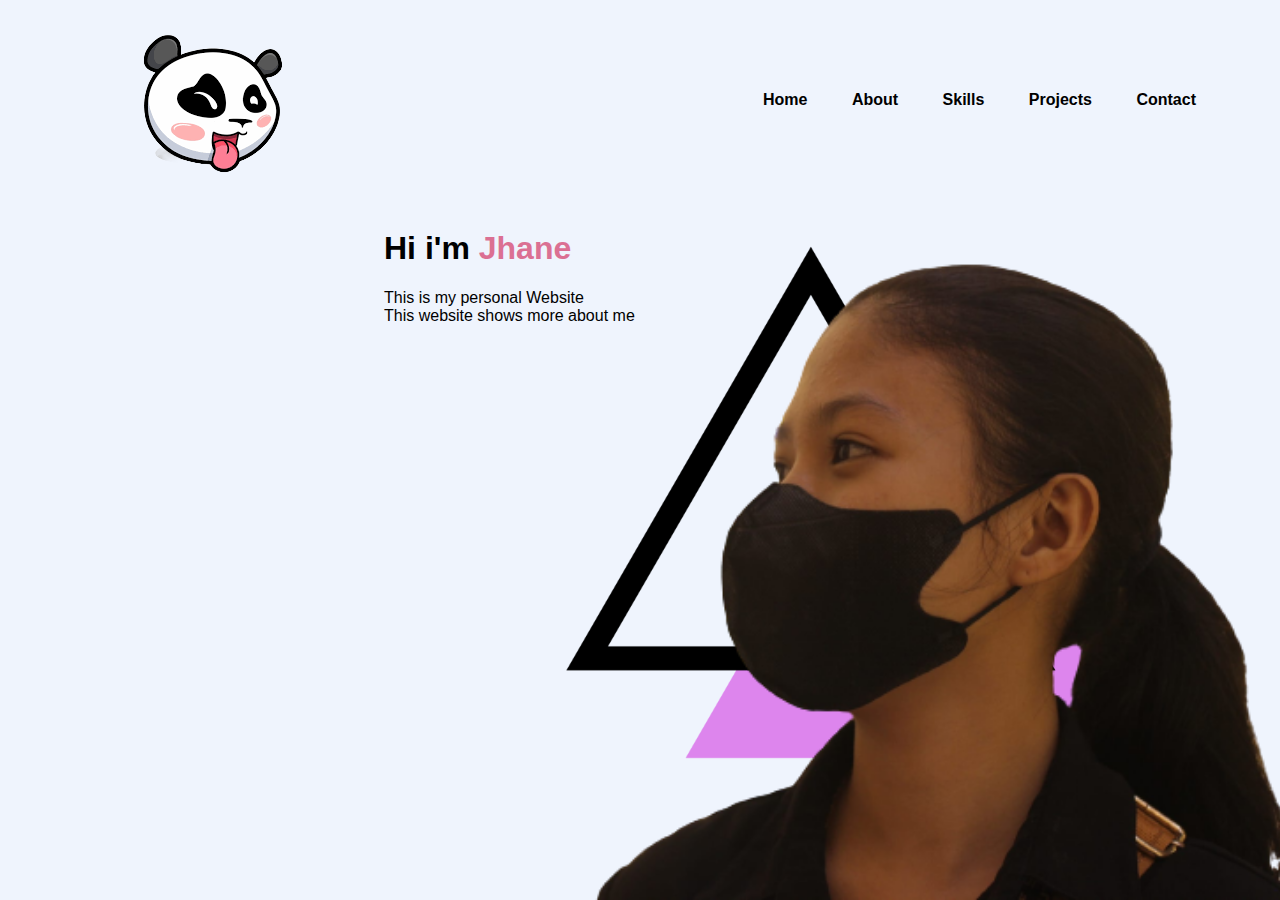
<file: index.html>
<!DOCTYPE html>
<html>
<head>
    <meta charset="UTF-8">
    <meta http-equiv="X-UA-Compatible" content="IE=edge">
    <meta name="viewport" content="width=device-width, initial-scale=1.0">
    <title>PERSONAL WEBSITE</title>
  <link rel="stylesheet" href="css/styles.css">
</head>
<body>
    <div class="hero">
      <nav>
        <img src="images/logo.png" class="logo">
        <ul>
          <li><a href="index.html">Home</a></li>
          <li><a href="about.html">About</a></li>
          <li><a href="Skills.html">Skills</a></li>
          <li><a href="projects.html">Projects</a></li>
          <li><a href="contact.html">Contact</a></li>
        </ul>
      </nav>
      <div class="detel">
          <h1>Hi i'm <span>Jhane</span></h1>
          <p>This is my personal Website <br>This website shows more about me</p>
      </div>
        <div class="images">
            <img src="images/shape.webp" class="shape">
            <img src="images/jhane.png" class="jhane">
    </div>

</body>
</html>
</file>
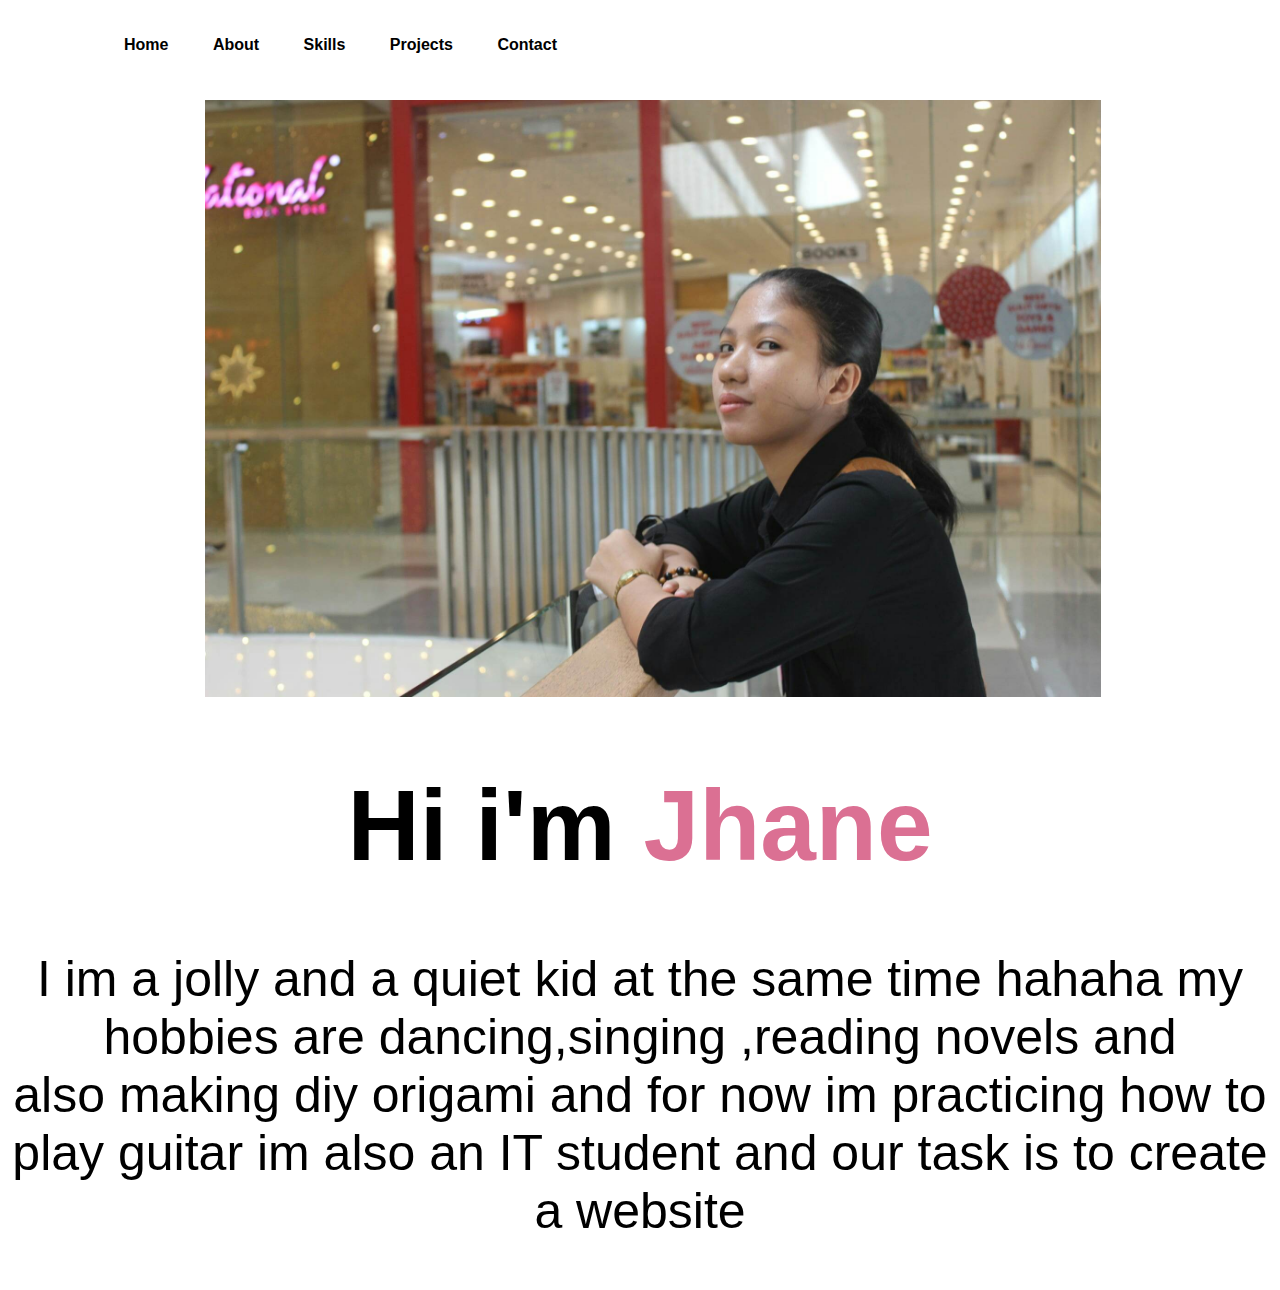
<file: About.html>
<!DOCTYPE html>
<html>
<head>
    <meta charset="UTF-8">
    <meta http-equiv="X-UA-Compatible" content="IE=edge">
    <meta name="viewport" content="width=device-width, initial-scale=1.0">
    <title>skills</title>
  <link rel="stylesheet" href="css/styles.css">
</head>
<body>
 <div class="about-menu">
  <ul>
    <li><a href="index.html">Home</a></li>
    <li><a href="about.html">About</a></li>
    <li><a href="Skills.html">Skills</a></li>
    <li><a href="projects.html">Projects</a></li>
    <li><a href="contact.html">Contact</a></li>
  </ul>
 </div>
</div>
        <div class="about"> 
            <img src="images/3.jpg" class="picture">
        </div>
          <div class="lovely">
            <h1>Hi i'm <span>Jhane</span></h1>
            <p>I im a jolly and a quiet kid at the same time hahaha my hobbies are dancing,singing ,reading novels and
              <br> also making diy origami and for now im practicing how to play guitar im also an IT student and our task is to create a website</p>
          </div>

</body>
</html>
</file>
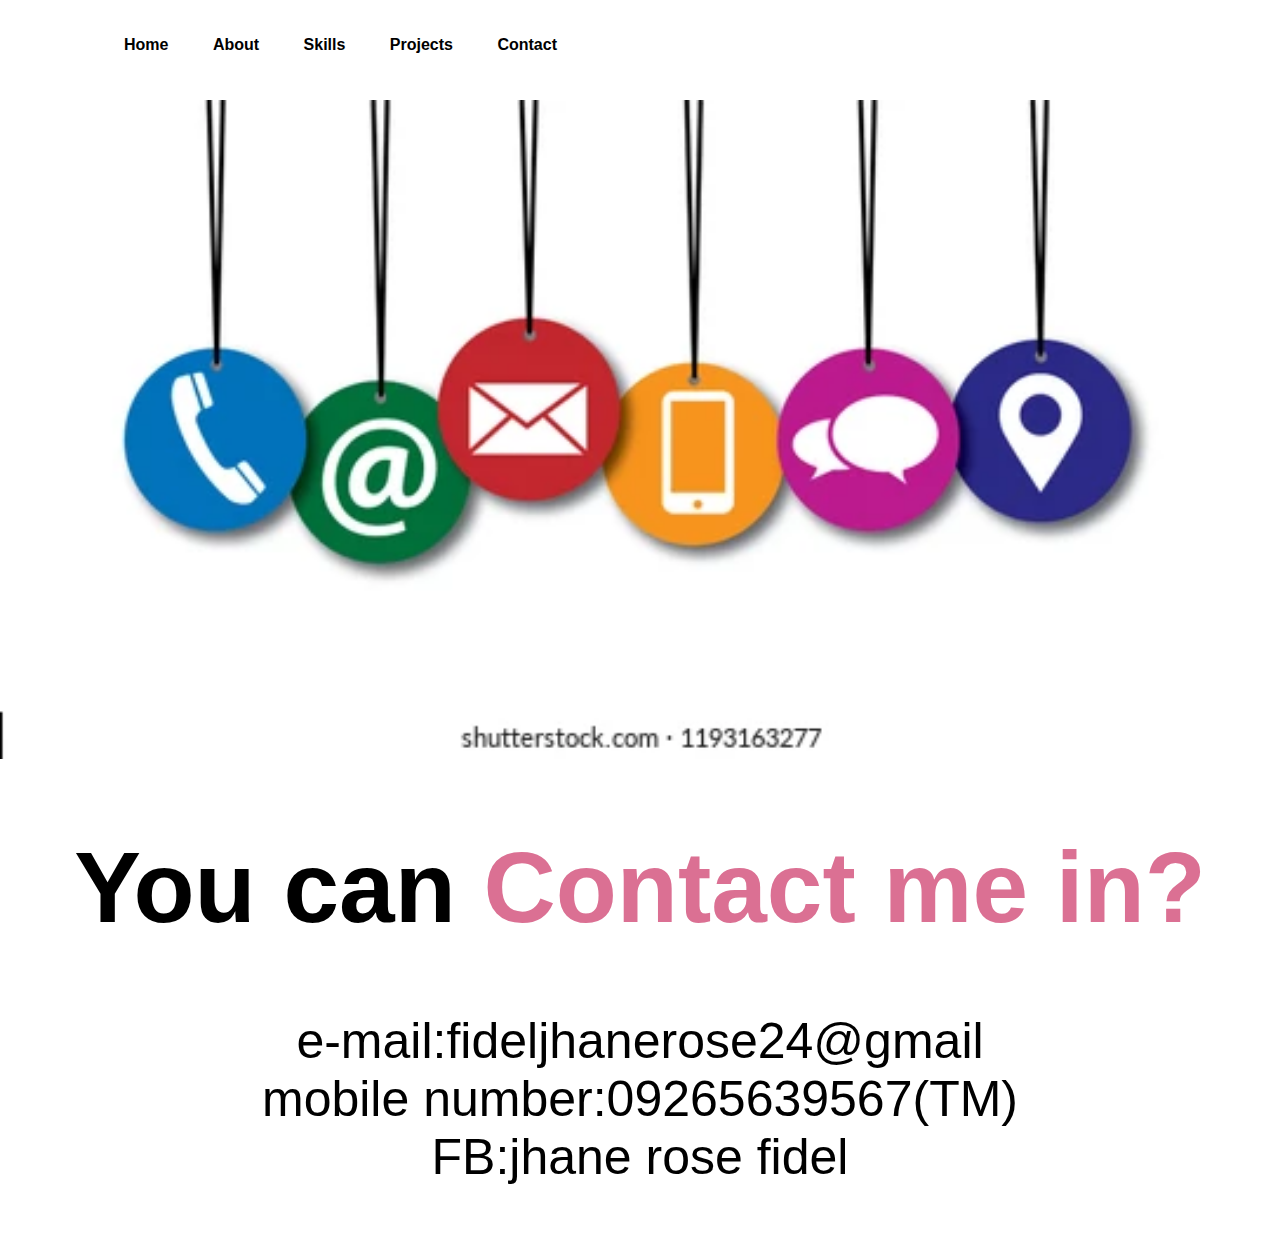
<file: contact.html>
<!DOCTYPE html>
<html>
<head>
    <meta charset="UTF-8">
    <meta http-equiv="X-UA-Compatible" content="IE=edge">
    <meta name="viewport" content="width=device-width, initial-scale=1.0">
    <title>skills</title>
  <link rel="stylesheet" href="css/styles.css">
</head>
<body>
  <div class="contact-menu">
    <ul>
      <li><a href="index.html">Home</a></li>
      <li><a href="about.html">About</a></li>
      <li><a href="Skills.html">Skills</a></li>
      <li><a href="projects.html">Projects</a></li>
      <li><a href="contact.html">Contact</a></li>
    </ul>
</div>
        <div class="about"> 
              <img src="images/contact.webp" class="load">
        </div>
          <div class="lovely">
            <h1>You can <span>Contact me in?</span></h1>
            <p>e-mail:fideljhanerose24@gmail
                <br>mobile number:09265639567(TM)
               <br> FB:jhane rose fidel
            </p>
          </div>

</body>
</html>
</file>
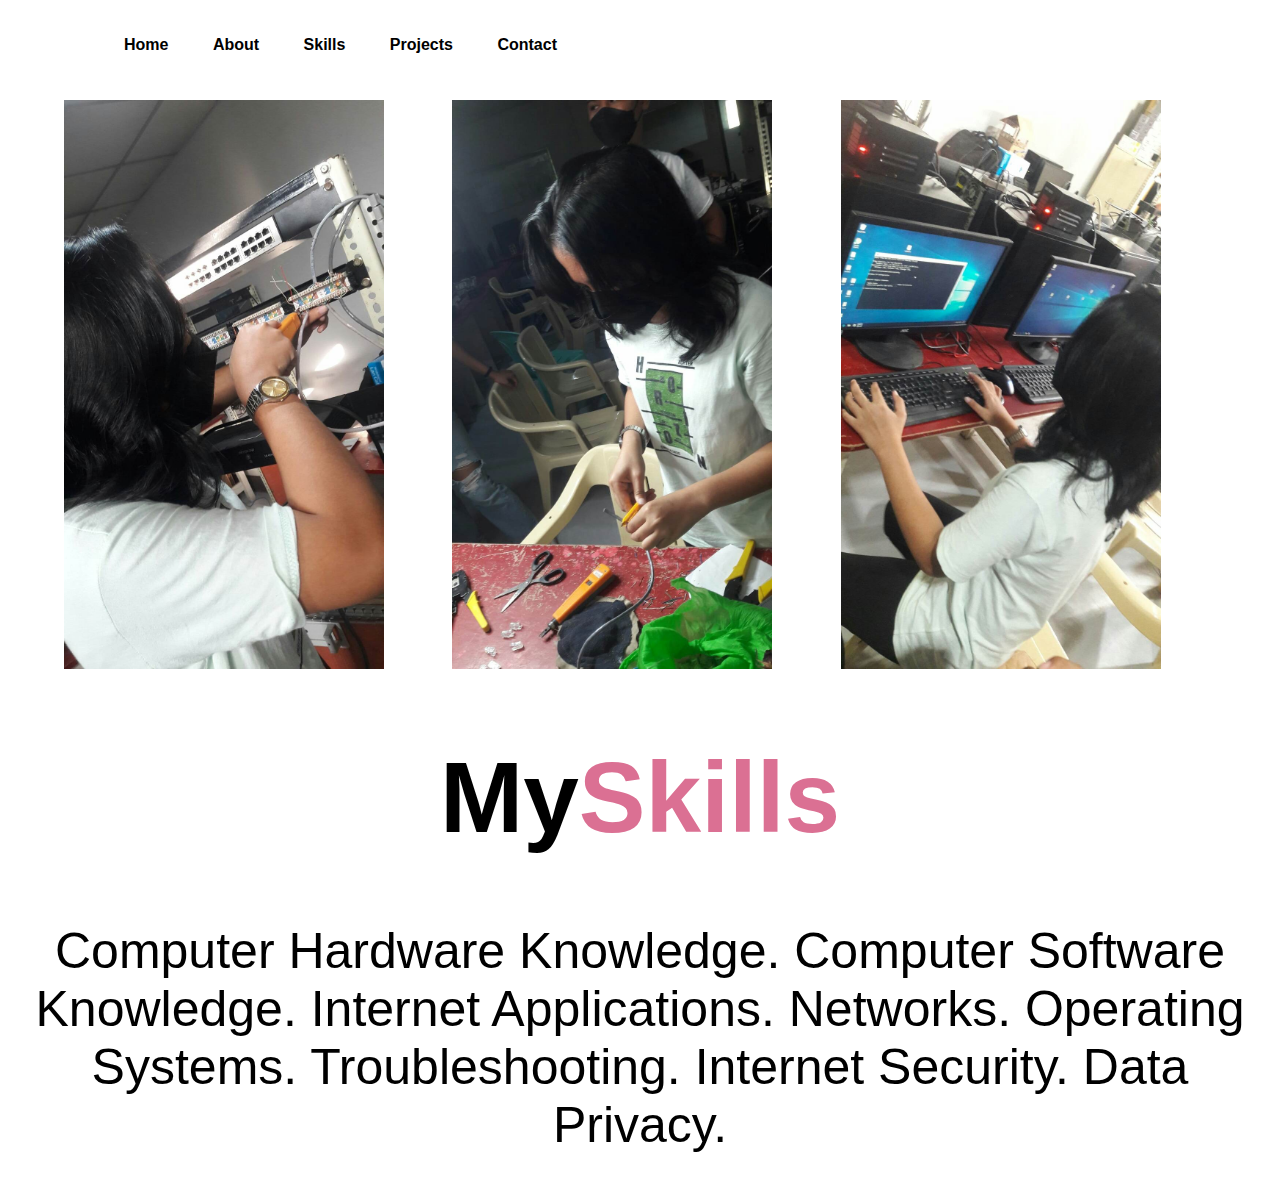
<file: Skills.html>
<!DOCTYPE html>
<html>
<head>
    <meta charset="UTF-8">
    <meta http-equiv="X-UA-Compatible" content="IE=edge">
    <meta name="viewport" content="width=device-width, initial-scale=1.0">
    <title>about</title>
  <link rel="stylesheet" href="css/styles.css">
</head>
<body>
  <div class="skills-menu">
    <ul>
      <li><a href="index.html">Home</a></li>
      <li><a href="about.html">About</a></li>
      <li><a href="Skills.html">Skills</a></li>
      <li><a href="projects.html">Projects</a></li>
      <li><a href="contact.html">Contact</a></li>
    </ul>
</div>
        <div class="skills"> 
            <img src="images/1.jpg" class="like">
            <img src="images/4.jpg" class="like">
            <img src="images/5.jpg" class="like">
        </div>
          <div class="lovely">
            <h1>My<span>Skills</span></h1>
            <p>Computer Hardware Knowledge.
                Computer Software Knowledge.
                Internet Applications.
                Networks.
                Operating Systems.
                Troubleshooting.
                Internet Security.
                Data Privacy.</p>
          </div>

</body>
</html>
</file>
<file: css/styles.css>
body{
  margin: 0;
  padding: 0;
  font-family: sans-serif;
}
.hero{
  position: relative;
  width: 100%;
  height: 100vh;
  background: #eff4fd;
}
nav{
  display: flex;
  width: 90%;
  margin: auto;
  padding: 20px 0;
  align-items: center;
  justify-content: space-between;
}
nav ul li{
  display: inline-block;
  list-style: none;
  margin: 10px 20px;
  margin-top: 0;
}
nav ul li a{
  text-decoration: none;
  color: #000;
  font-weight: bold;
}
nav ul li a:hover{
  color: red;
}
.detel{
margin-left: 30%;
margin-top: 0;
}
span{
  color: palevioletred;
}
.images{
  width: 45%;
  height: 80%;
  position: absolute;
  bottom: 0;
  right: 100px;
}
.images img{
  height: 100%;
  position: absolute;
  left: 50%;
  bottom: 0;
  transform: translateX(-50%);
  transition: bottom 1s, left 1s;
}
.images:hover .shape{
  bottom: 40px;
}
.images:hover .jhane{
  left: 45px;
}
/*about*/
.picture{
  width: 70%;
  margin-left: 16%;
}
.about-menu{
  display: flex;
  width: 90%;
  margin: auto;
  padding: 20px 0;
  align-items: center;
  justify-content: space-between;
}
.about-menu ul li{
  display: inline-block;
  list-style: none;
  margin: 10px 20px;
  margin-top: 0;
}
.about-menu ul li a{
  text-decoration: none;
  color: #000;
  font-weight: bold;
}
.about-menu ul li a:hover{
  color: red;
}

.lovely{
  text-align: center;
  font-size: 50px;
 
}
/*skills*/
.skills-menu{
  display: flex;
  width: 90%;
  margin: auto;
  padding: 20px 0;
  align-items: center;
  justify-content: space-between;
}
.skills-menu ul li{
  display: inline-block;
  list-style: none;
  margin: 10px 20px;
  margin-top: 0;
}
.skills-menu ul li a{
  text-decoration: none;
  color: #000;
  font-weight: bold;
}
.skills-menu ul li a:hover{
  color: red;
}


.like{
  width: 25%;
  margin-left: 5%;
}
/*projects*/
.project-menu{
  display: flex;
  width: 90%;
  margin: auto;
  padding: 20px 0;
  align-items: center;
  justify-content: space-between;
}
.project-menu ul li{
  display: inline-block;
  list-style: none;
  margin: 10px 20px;
  margin-top: 0;
}
.project-menu ul li a{
  text-decoration: none;
  color: #000;
  font-weight: bold;
}
.project-menu ul li a:hover{
  color: red;
}
.projects video{
  align-items: center;
}
.happy{
  text-align: center;
}

/*contact*/
.contact-menu{
  display: flex;
  width: 90%;
  margin: auto;
  padding: 20px 0;
  align-items: center;
  justify-content: space-between;
}
.contact-menu ul li{
  display: inline-block;
  list-style: none;
  margin: 10px 20px;
  margin-top: 0;
}
.contact-menu ul li a{
  text-decoration: none;
  color: #000;
  font-weight: bold;
}
.contact-menu ul li a:hover{
  color: red;
}
.load{
  width: 100%;

}
</file>
